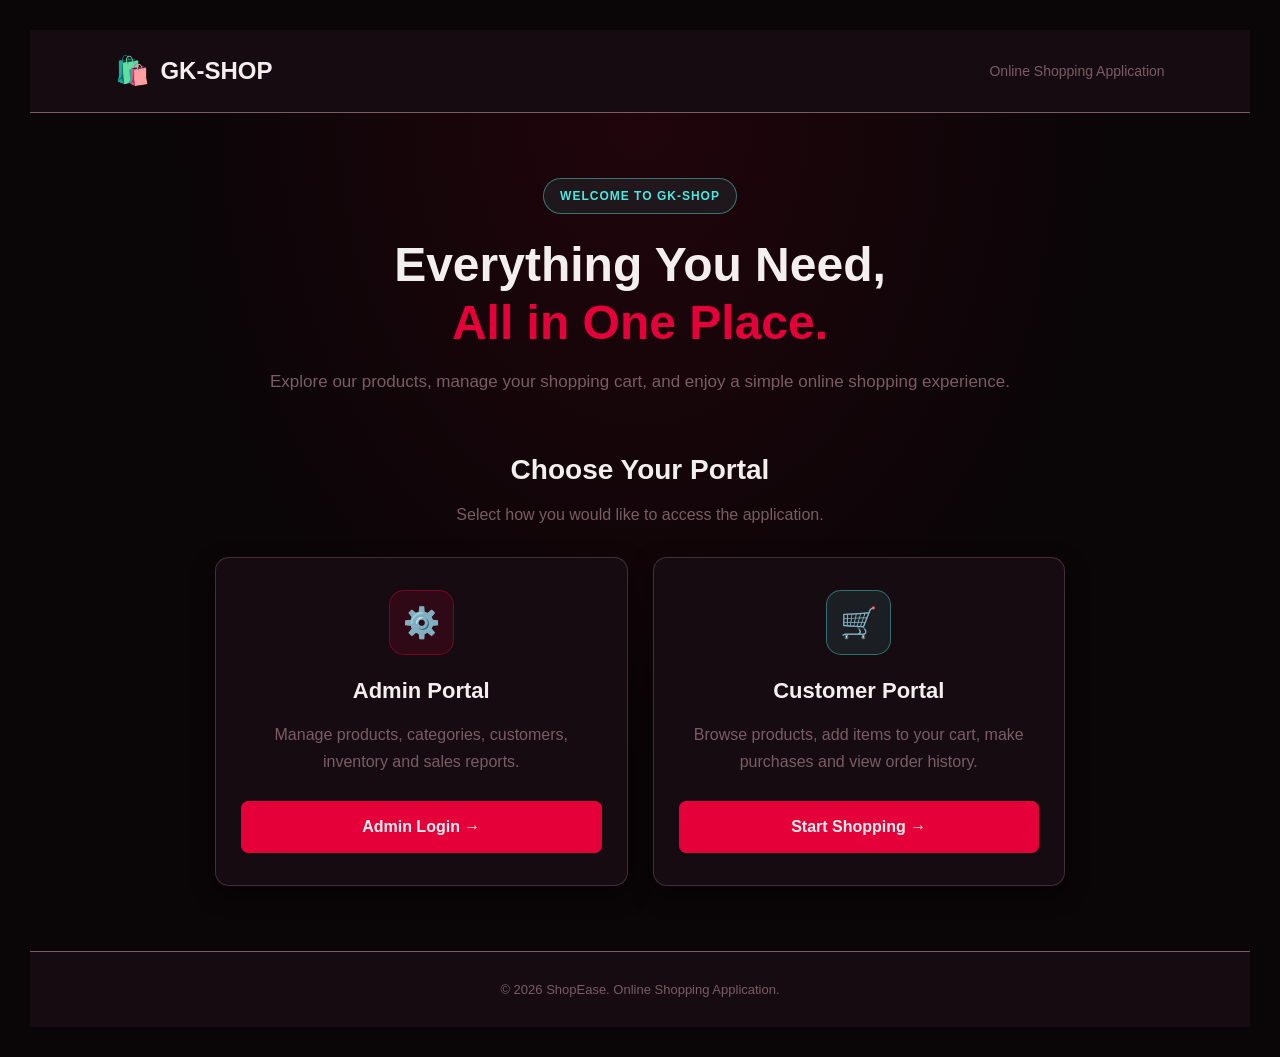
<file: index.html>
<!DOCTYPE html>
<html lang="en">
<head>
    <meta charset="UTF-8">
    <meta name="viewport" content="width=device-width, initial-scale=1.0">

    <title>Online Shopping</title>

    <link rel="stylesheet" href="css/style.css">
</head>

<body>


<header class="home-header">
    <div class="home-logo">
        <span class="logo-icon">🛍️</span>
        <span>GK-SHOP</span>
    </div>

    <span class="header-label">Online Shopping Application</span>
</header>

<main class="home-main">

    <section class="hero-section">
        <span class="hero-tag">WELCOME TO GK-SHOP</span>

        <h1>Everything You Need,<br>
            <span>All in One Place.</span>
        </h1>

        <p>
            Explore our products, manage your shopping cart,
            and enjoy a simple online shopping experience.
        </p>
    </section>

    <section class="access-section">
        <h2>Choose Your Portal</h2>
        <p class="access-description">
            Select how you would like to access the application.
        </p>

        <div class="portal-container">

            <div class="portal-card">
                <div class="portal-icon admin-icon">⚙️</div>

                <h3>Admin Portal</h3>

                <p>
                    Manage products, categories, customers,
                    inventory and sales reports.
                </p>

                <a href="admin-login.html" class="portal-button">
                    Admin Login →
                </a>
            </div>

            <div class="portal-card">
                <div class="portal-icon customer-icon">🛒</div>

                <h3>Customer Portal</h3>

                <p>
                    Browse products, add items to your cart,
                    make purchases and view order history.
                </p>

                <a href="customer-login.html" class="portal-button">
                    Start Shopping →
                </a>
            </div>

        </div>
    </section>

</main>

<footer class="home-footer">
    <p>© 2026 ShopEase. Online Shopping Application.</p>
</footer>

</body>
</html>
</file>
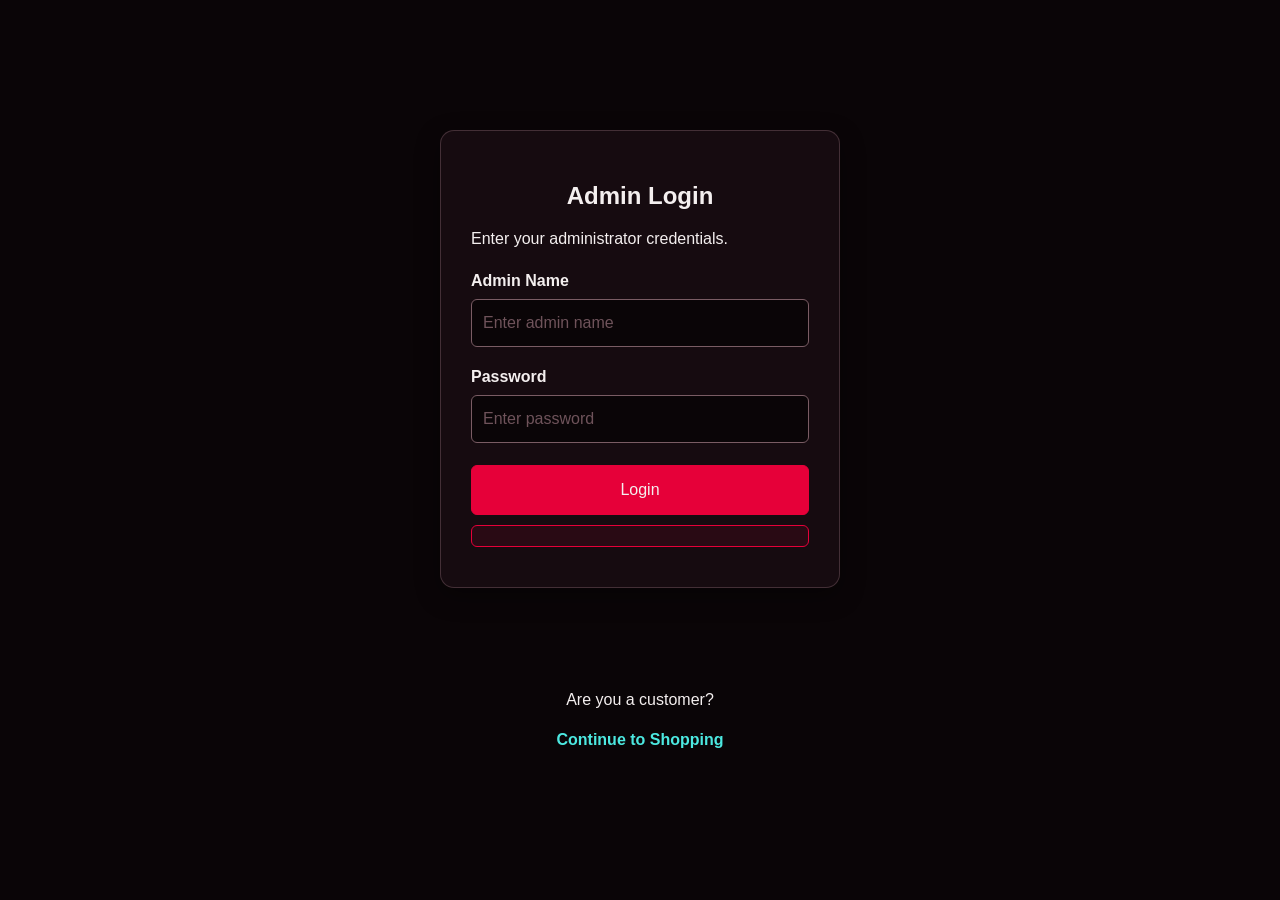
<file: admin-login.html>
<!DOCTYPE html>
<html lang="en">
<head>
    <meta charset="UTF-8">
    <meta name="viewport" content="width=device-width, initial-scale=1.0">
    <title>Admin Login - EcommerceShopping</title>
    <link rel="stylesheet" href="css/style.css">
</head>
<body>

    <div class="admin-login-container">
        <h2>Admin Login</h2>
        <p>Enter your administrator credentials.</p>

        <form id="adminLoginForm">
            <label for="adminName">Admin Name</label>
            <input
                type="text"
                id="adminName"
                placeholder="Enter admin name"
                required
            >

            <label for="adminPassword">Password</label>
            <input
                type="password"
                id="adminPassword"
                placeholder="Enter password"
                required
            >

            <button type="submit">Login</button>
            <p id="loginMessage"></p>
        </form>
    </div>
    <div class="customer-link">
        <p>Are you a customer?</p>
        <a href="customer.html">Continue to Shopping</a>
    </div>

    <script src="https://code.jquery.com/jquery-3.7.1.min.js"></script>
    <script src="js/admin/auth.js"></script>
    <script src="js/admin/admin-login.js"></script>
</body>
</html>
</file>
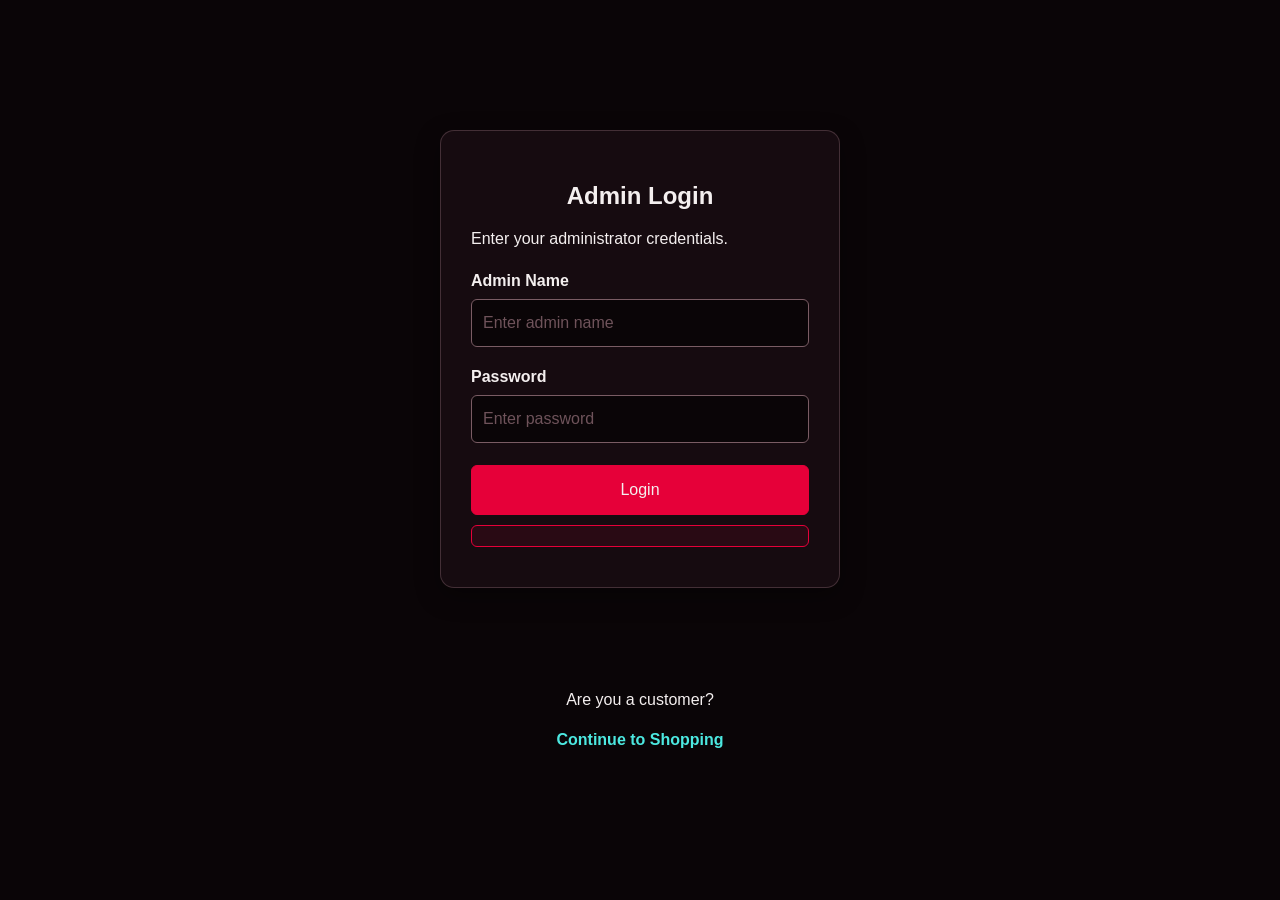
<file: admin.html>
<!DOCTYPE html>
<html lang="en">
<head>
    <meta charset="UTF-8">
    <meta name="viewport" content="width=device-width, initial-scale=1.0">
    <script src="js/admin/auth.js"></script>
    <title>Admin Dashboard - GK-SHOP</title>
    <link rel="stylesheet" href="css/style.css">
</head>
<body>

    <header>
        <h1>GK-SHOP</h1>
        <p>Admin Dashboard</p>
        <button type="button" onclick="adminLogout()">Logout</button>
    </header>

    <main>
        <section>
            <h2>Category Management</h2>

            <form id="categoryForm">
                <h3 id="categoryFormTitle">Add New Category</h3>

                <label for="categoryName">Category Name</label>
                <input
                    type="text"
                    id="categoryName"
                    placeholder="Enter category name"
                    maxlength="100"
                    required
                >

                <button type="submit" id="saveCategoryBtn">
                    Add Category
                </button>

                <button type="button" id="cancelEditBtn" style="display:none;">
                    Cancel
                </button>
            </form>

            <p id="categoryMessage" style="display:none;"></p>

            <h3>Available Categories</h3>

            <table>
                <thead>
                    <tr>
                        <th>Category ID</th>
                        <th>Category Name</th>
                        <th>Actions</th>
                    </tr>
                </thead>

                <tbody id="categoryTableBody">
                </tbody>
            </table>
        </section>

        <section id="productManagement">
            <h2>Product Management</h2>

            <form id="productForm">
                <h3 id="productFormTitle">Add New Product</h3>

                <label for="productTitle">Product Title</label>
                <input type="text" id="productTitle" maxlength="150" required>

                <label for="productDescription">Description</label>
                <textarea id="productDescription" required></textarea>

                <label for="productCategory">Category</label>
                <select id="productCategory" required>
                    <option value="">Select Category</option>
                </select>

                <label for="productQuantity">Quantity</label>
                <input type="number" id="productQuantity" min="0" step="1" required>

                <label for="productPrice">Price</label>
                <input type="number" id="productPrice" min="0" step="0.01" required>

                <button type="submit" id="saveProductBtn">Add Product</button>

                <button type="button" id="cancelProductEditBtn" style="display:none;">
                    Cancel
                </button>
            </form>

            <p id="productMessage" style="display:none;"></p>

            <h3>Find Individual Product</h3>

            <input
                type="text"
                id="productSearchId"
                placeholder="Enter Product ID"
            >

            <button type="button" id="searchProductBtn">Search</button>
            <button type="button" id="clearProductSearchBtn">Show All Products</button>

            <h3>Product Inventory</h3>

            <label for="productCategoryFilter">Filter by Category</label>
            <select id="productCategoryFilter">
                <option value="">All Categories</option>
            </select>

            <table>
                <thead>
                    <tr>
                        <th>Product ID</th>
                        <th>Title</th>
                        <th>Category ID</th>
                        <th>Quantity</th>
                        <th>Price</th>
                        <th>Status</th>
                        <th>Actions</th>
                    </tr>
                </thead>

                <tbody id="productTableBody"></tbody>
            </table>

            <div class="pagination">
                <button type="button" id="previousProductPageBtn" disabled>
                    Previous
                </button>

                <span id="productPageInfo">Page 1</span>

                <button type="button" id="nextProductPageBtn" disabled>
                    Next
                </button>
            </div>
        </section>

        <section id="customerManagement">
            <h2>Customer Management</h2>

            <form id="customerForm">
                <h3 id="customerFormTitle">Add New Customer</h3>

                <label for="customerName">Customer Name</label>
                <input
                    type="text"
                    id="customerName"
                    maxlength="100"
                    required
                >

                <label for="customerEmail">Email</label>
                <input
                    type="email"
                    id="customerEmail"
                    required
                >

                <label for="customerMobile">Mobile Number</label>
                <input
                    type="tel"
                    id="customerMobile"
                    maxlength="15"
                    placeholder="Enter mobile number"
                    required
                >

                <label for="customerCreditLimit">Credit Limit</label>
                <input
                    type="number"
                    id="customerCreditLimit"
                    min="0"
                    step="0.01"
                    value="0"
                    required
                >

                <button type="submit" id="saveCustomerBtn">
                    Add Customer
                </button>

                <button
                    type="button"
                    id="cancelCustomerEditBtn"
                    style="display:none;"
                >
                    Cancel
                </button>
            </form>

            <p id="customerMessage" style="display:none;"></p>

            <h3>Customer Records</h3>

            <table>
                <thead>
                    <tr>
                        <th>Customer ID</th>
                        <th>Name</th>
                        <th>Email</th>
                        <th>Mobile</th>
                        <th>Credit Limit</th>
                        <th>Actions</th>
                    </tr>
                </thead>

                <tbody id="customerTableBody"></tbody>
            </table>
        </section>

        <section>
            <h2>Sample Data Setup</h2>
            <p>Insert sample categories and products into Firestore.</p>

            <button type="button" onclick="insertSampleData()">
                Insert Sample Data
            </button>

            <button type="button" onclick="insertSampleCustomers()">
                Insert Sample Customers
            </button>

            <button type="button" onclick="insertSampleOrders()">
                Insert Sample Orders
            </button>
        </section>

        <section id="inventoryReportsSection">
            <h2>Inventory Reports</h2>

            <div class="report-controls">
                <label for="inventoryReportType">Report Type</label>

                <select id="inventoryReportType">
                    <option value="all">Current Stock - All</option>
                    <option value="high">High Stock - Above 100</option>
                    <option value="low">Low Stock - Below 15</option>
                </select>

                <label for="inventoryReportCategory">Category</label>

                <select id="inventoryReportCategory">
                    <option value="">All Categories</option>
                </select>
            </div>

            <p id="inventoryReportMessage"></p>

            <div id="inventoryReportTable"></div>
        </section>

        <section id="salesReportsSection">
            <h2>Sales Reports</h2>

            <div class="report-controls">
                <label for="salesFromDate">From Date:</label>
                <input type="date" id="salesFromDate">

                <label for="salesToDate">To Date:</label>
                <input type="date" id="salesToDate">
            </div>

            <div class="report-controls">
                <label for="salesReportType">Report Type:</label>

                <select id="salesReportType">
                    <option value="all">All Sales</option>
                    <option value="category">Category-wise Sales</option>
                    <option value="cash">Cash Sales</option>
                    <option value="credit">Credit Sales</option>
                    <option value="top">Top 10 Selling Items</option>
                    <option value="bottom">Bottom 10 Selling Items</option>
                </select>

                <label for="salesReportCategory">Category:</label>

                <select id="salesReportCategory">
                    <option value="">All Categories</option>
                </select>
            </div>

            <p id="salesReportMessage"></p>

            <div id="salesReportTable"></div>
        </section>

    </main>

    <script src="https://code.jquery.com/jquery-3.7.1.min.js"></script>
    <script src="js/config.js"></script>
    <script src="js/api.js"></script>
    <script src="js/admin/categories.js"></script>
    <script src="js/admin/products.js"></script>
    <script src="js/admin/customers.js"></script>
    <script src="js/admin/reports.js"></script>
    <script src="js/admin/seed-data.js"></script>

</body>
</html>
</file>
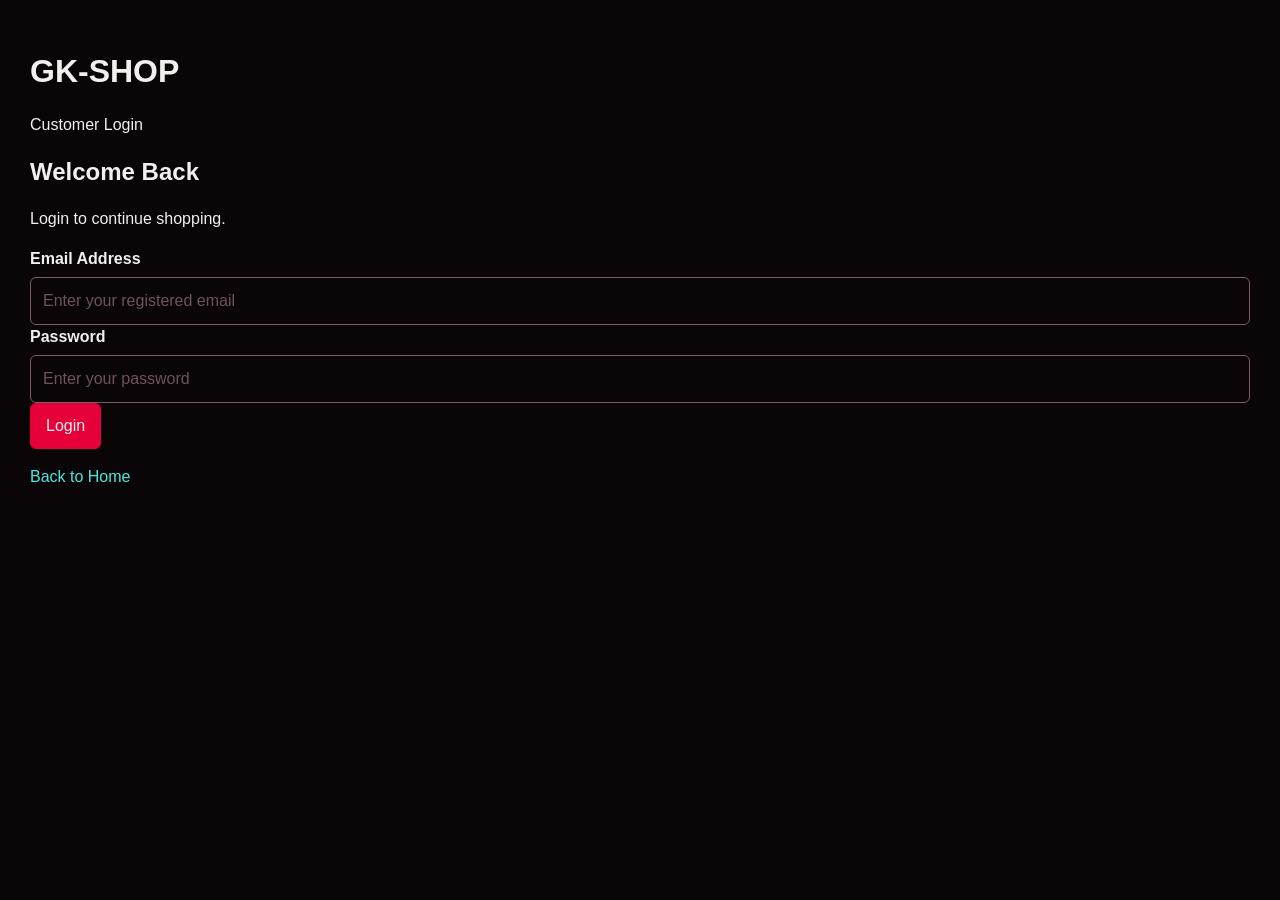
<file: customer-login.html>
<!DOCTYPE html>
<html lang="en">
<head>
    <meta charset="UTF-8">
    <meta name="viewport" content="width=device-width, initial-scale=1.0">
    <title>Customer Login | GK-SHOP</title>

    <link rel="stylesheet" href="css/style.css">

    <script src="https://code.jquery.com/jquery-3.7.1.min.js"></script>
    <script src="js/config.js"></script>
    <script src="js/api.js"></script>
    <script src="js/customer/customer-login.js" defer></script>
</head>
<body>

    <header class="main-header">
        <h1>GK-SHOP</h1>
        <p>Customer Login</p>
    </header>

    <main class="login-container">
        <section class="login-card">
            <h2>Welcome Back</h2>
            <p>Login to continue shopping.</p>

            <form id="customerLoginForm">

                <div class="form-group">
                    <label for="customerEmail">Email Address</label>
                    <input
                        type="email"
                        id="customerEmail"
                        placeholder="Enter your registered email"
                        required
                    >
                </div>

                <div class="form-group">
                    <label for="customerPassword">Password</label>
                    <input
                        type="password"
                        id="customerPassword"
                        placeholder="Enter your password"
                        required
                    >
                </div>

                <button type="submit" class="primary-btn">
                    Login
                </button>

                <p id="customerLoginMessage"></p>

            </form>

            <p>
                <a href="index.html">Back to Home</a>
            </p>
        </section>
    </main>

</body>
</html>
</file>
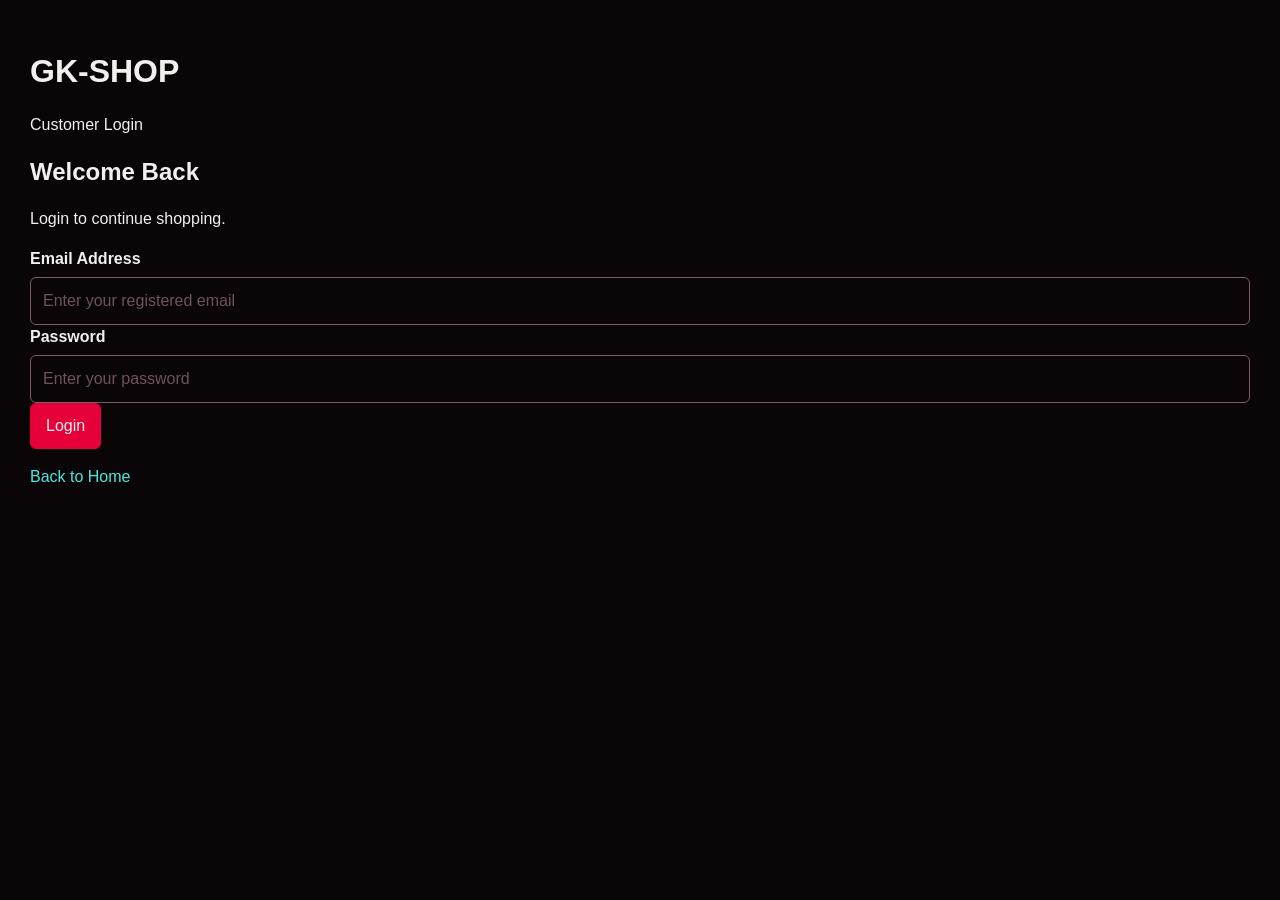
<file: customer.html>
<!DOCTYPE html>
<html lang="en">

<head>
    <meta charset="UTF-8">
    <meta name="viewport" content="width=device-width, initial-scale=1.0">

    <title>GK-SHOP| Customer</title>

    <link rel="stylesheet" href="css/style.css">
</head>

<body>

    <!-- Header -->
    <header>
        <h1>GK-SHOP</h1>
        <p>Welcome to our Online Shopping Store</p>

        <button type="button" id="customerLogoutBtn">
        Logout
        </button>
    </header>

    <!-- Main Content -->
    <main>

        <!-- Product Catalog -->
        <section id="shoppingSection">

            <h2>Browse Products</h2>

            <!-- Search and Category Filter -->
            <div class="catalog-controls">

                <input
                    type="search"
                    id="shopSearch"
                    placeholder="Search products by name or description..."
                >

                <select id="shopCategory">
                    <option value="">All Categories</option>
                </select>

            </div>

            <!-- Product Display -->
            <div
                id="shoppingProductList"
                class="shopping-product-grid"
            >
                <p>Loading products...</p>
            </div>

            <!-- Catalog Messages -->
            <p
                id="catalogMessage"
                style="display: none;"
            ></p>

            <!-- Pagination -->
            <div class="pagination">

                <button
                    type="button"
                    id="catalogPreviousBtn"
                    disabled
                >
                    Previous
                </button>

                <span id="catalogPageInfo">
                    Page 1
                </span>

                <button
                    type="button"
                    id="catalogNextBtn"
                    disabled
                >
                    Next
                </button>

            </div>

        </section>


        <!-- Shopping Cart -->
        <section id="cartSection">

            <h2>Shopping Cart</h2>

            <!-- Cart Items -->
            <div id="shoppingCartItems">
                <p>Your cart is empty.</p>
            </div>

            <!-- Cart Total -->
            <div class="cart-summary">

                <h3>
                    Total:
                    <span id="cartTotal">₹0.00</span>
                </h3>

            </div>

            <!-- Cart Messages -->
            <p
                id="cartMessage"
                style="display: none;"
            ></p>

            <!-- Checkout Button -->
            <button
                type="button"
                id="proceedToCheckoutBtn"
                disabled
            >
                Proceed to Checkout
            </button>

        </section>


        <!-- Checkout Section -->
        <section id="checkoutSection" style="display: none;">

            <h2>Checkout</h2>

            <form id="checkoutForm">

                <label for="checkoutEmail">
                    Registered Customer Email
                </label>

                <input
                    type="email"
                    id="checkoutEmail"
                    placeholder="Enter your registered email"
                    required
                >

                <label for="paymentMode">
                    Payment Method
                </label>

                <select id="paymentMode" required>
                    <option value="">Select Payment Method</option>
                    <option value="Cash">Cash</option>
                    <option value="Credit">Credit</option>
                </select>

                <p>
                    Credit purchases are subject to your available credit limit.
                </p>

                <button type="submit" id="placeOrderBtn">
                    Place Order
                </button>

                <button type="button" id="cancelCheckoutBtn">
                    Cancel
                </button>

            </form>

            <p id="checkoutMessage" style="display: none;"></p>

        </section>


        <section id="orderHistorySection" class="order-history-section">
            <h2>My Orders</h2>
            <p>Enter your registered email to view your previous orders.</p>

            <div class="order-search">
                <input
                    type="email"
                    id="orderCustomerEmail"
                    placeholder="Enter registered email"
                >
                <button type="button" id="loadOrdersBtn">View Orders</button>
            </div>

            <p id="orderHistoryMessage"></p>

            <div id="orderHistoryList"></div>

            <div id="orderBillDetails"></div>
        </section>


    </main>


    <!-- Footer -->
    <footer>
        <p>&copy; 2026 Online Shopping. All rights reserved.</p>
    </footer>


    <!-- JavaScript Files -->
    <script src="https://code.jquery.com/jquery-3.7.1.min.js"></script>

    <script src="js/config.js"></script>
    <script src="js/api.js"></script>

    <!-- Customer Modules -->
    <script src="js/customer/cart.js"></script>
    <script src="js/customer/catalog.js"></script>
    <script src="js/customer/checkout.js"></script>
    <script src="js/customer/orders.js"></script>
    <script src="js/customer/customer-login.js"></script>

</body>

</html>
</file>
<file: css/style.css>
/* =========================================================
   SHOPEASE — DARK TACTICAL THEME
   Colour palette:
   Background:       #0A0507
   Surface:          #160B10
   Crimson:          #E60039
   Tactical Amber:   #F2A900
   Ice Cyan:         #4CE8E0
   Primary Text:     #F4EFEF
   Muted / Borders:  #7A5C64
   ========================================================= */

:root {
    --color-bg: #0A0507;
    --color-surface: #160B10;
    --color-crimson: #E60039;
    --color-amber: #F2A900;
    --color-cyan: #4CE8E0;
    --color-text: #F4EFEF;
    --color-muted: #7A5C64;

    --color-success: #4CE8E0;
    --color-danger: #E60039;
    --color-input: #0A0507;
    --color-hover: #251019;

    --border: 1px solid var(--color-muted);
    --border-soft: 1px solid rgba(122, 92, 100, 0.45);
    --radius-sm: 6px;
    --radius-md: 10px;
    --radius-lg: 14px;
    --shadow: 0 8px 24px rgba(0, 0, 0, 0.35);
}

* {
    box-sizing: border-box;
}

html {
    min-height: 100%;
    background: var(--color-bg);
    color-scheme: dark;
}

body {
    min-height: 100vh;
    margin: 0;
    padding: 30px;
    font-family: Arial, Helvetica, sans-serif;
    line-height: 1.5;
    color: var(--color-text);
    background: var(--color-bg);
}

h1, h2, h3, h4, h5, h6 {
    color: var(--color-text);
    line-height: 1.25;
}

p, label, span, li {
    color: inherit;
}

small, .muted, .header-label, .access-description {
    color: var(--color-muted);
}

a {
    color: var(--color-cyan);
    text-decoration: none;
}

a:hover {
    color: var(--color-amber);
}

button, input, select, textarea {
    font: inherit;
}

button {
    border: 1px solid var(--color-crimson);
    border-radius: var(--radius-sm);
    padding: 10px 15px;
    color: var(--color-text);
    background: var(--color-crimson);
    cursor: pointer;
    transition: background-color 0.2s ease, border-color 0.2s ease,
                color 0.2s ease, transform 0.2s ease;
}

button:hover:not(:disabled) {
    background: #B8002E;
    border-color: var(--color-amber);
    transform: translateY(-1px);
}

button:disabled {
    opacity: 0.45;
    cursor: not-allowed;
    transform: none;
}

input, select, textarea {
    width: 100%;
    padding: 11px 12px;
    color: var(--color-text);
    background: var(--color-input);
    border: var(--border);
    border-radius: var(--radius-sm);
    outline: none;
}

input::placeholder, textarea::placeholder {
    color: var(--color-muted);
    opacity: 0.9;
}

input:focus, select:focus, textarea:focus {
    border-color: var(--color-cyan);
    box-shadow: 0 0 0 2px rgba(76, 232, 224, 0.12);
}

select option {
    color: var(--color-text);
    background: var(--color-surface);
}

label {
    display: block;
    margin-bottom: 6px;
    color: var(--color-text);
    font-weight: 600;
}

hr {
    border: 0;
    border-top: var(--border-soft);
    margin: 24px 0;
}

/* Shared forms and panels */
#categoryForm,
#productForm,
#customerForm,
#checkoutForm,
#checkoutSection,
#shoppingSection,
#cartSection,
.order-bill,
.admin-login-container,
.portal-card {
    color: var(--color-text);
    background: var(--color-surface);
    border: var(--border-soft);
    border-radius: var(--radius-lg);
    box-shadow: var(--shadow);
}

#categoryForm {
    max-width: 450px;
    margin: 20px 0;
    padding: 20px;
}

#categoryForm input {
    display: block;
    margin: 10px 0;
}

#categoryForm button,
#categoryTableBody button {
    margin: 5px;
}

#productManagement,
#customerManagement {
    margin-top: 40px;
    padding-top: 25px;
    border-top: 2px solid var(--color-muted);
}

#productForm,
#customerForm {
    max-width: 500px;
    margin: 20px 0;
    padding: 20px;
}

#productForm input,
#productForm textarea,
#productForm select,
#productSearchId,
#productCategoryFilter,
#customerForm input {
    display: block;
    width: 100%;
    margin: 8px 0 15px;
}

#productForm textarea {
    min-height: 90px;
    resize: vertical;
}

#productForm button,
#productManagement button,
#customerForm button,
#customerManagement button {
    margin: 5px;
}

#checkoutSection {
    margin: 25px 0;
    padding: 20px;
}

#checkoutForm {
    max-width: 450px;
}

#checkoutForm input,
#checkoutForm select {
    display: block;
    margin: 8px 0 15px;
}

#checkoutForm button {
    margin: 5px;
}

/* Tables */
table,
.orders-table,
.report-table {
    width: 100%;
    margin-top: 15px;
    border-collapse: collapse;
    color: var(--color-text);
    background: var(--color-surface);
}

th, td,
#productManagement th,
#productManagement td,
#customerManagement th,
#customerManagement td,
.orders-table th,
.orders-table td,
.report-table th,
.report-table td {
    padding: 12px;
    border: 1px solid rgba(122, 92, 100, 0.55);
    text-align: left;
    vertical-align: top;
}

th,
#productManagement th,
#customerManagement th,
.orders-table th,
.report-table th {
    color: var(--color-amber);
    background: #211018;
    font-weight: 700;
}

tbody tr:nth-child(even) {
    background: rgba(255, 255, 255, 0.018);
}

tbody tr:hover {
    background: var(--color-hover);
}

/* Pagination */
.pagination {
    display: flex;
    flex-wrap: wrap;
    align-items: center;
    gap: 12px;
    margin: 20px 0;
}

/* Messages and statuses */
#categoryMessage,
#catalogMessage,
#cartMessage,
#checkoutMessage,
#productMessage,
#customerMessage,
#inventoryReportMessage,
#salesReportMessage,
#loginMessage,
.order-history-message {
    margin: 10px 0;
    padding: 10px 12px;
    border-radius: var(--radius-sm);
}

#categoryMessage.success,
#catalogMessage.success,
#cartMessage.success,
#checkoutMessage.success,
#productMessage.success,
#customerMessage.success {
    color: var(--color-cyan);
    border: 1px solid var(--color-cyan);
    background: rgba(76, 232, 224, 0.08);
}

#categoryMessage.error,
#catalogMessage.error,
#cartMessage.error,
#checkoutMessage.error,
#productMessage.error,
#customerMessage.error,
#loginMessage {
    color: #FF6B83;
    border: 1px solid var(--color-crimson);
    background: rgba(230, 0, 57, 0.09);
}

/* Customer catalogue */
#shoppingSection,
#cartSection {
    margin: 25px 0;
    padding: 20px;
}

#shopSearch,
#shopCategory {
    width: auto;
    min-width: 220px;
    max-width: 100%;
    margin: 10px 5px;
}

.shopping-product-grid {
    display: grid;
    grid-template-columns: repeat(auto-fit, minmax(220px, 1fr));
    gap: 20px;
    margin-top: 20px;
}

.shopping-product-card {
    min-width: 0;
    padding: 18px;
    color: var(--color-text);
    background: var(--color-surface);
    border: var(--border-soft);
    border-radius: var(--radius-lg);
    box-shadow: var(--shadow);
    transition: transform 0.2s ease, border-color 0.2s ease;
}

.shopping-product-card:hover {
    transform: translateY(-4px);
    border-color: var(--color-crimson);
}

.shopping-product-card h3 {
    margin-top: 0;
    color: var(--color-text);
}

.shopping-product-card p {
    color: var(--color-muted);
}

.shopping-product-card p strong,
.shopping-product-card .product-price {
    color: var(--color-amber);
}

.shopping-product-image {
    display: block;
    width: 100%;
    height: 190px;
    object-fit: contain;
    padding: 12px;
    margin-bottom: 12px;
    background: #0A0507;
    border: var(--border-soft);
    border-radius: var(--radius-md);
}

.shopping-product-card input,
.cart-item input {
    width: 80px;
    margin: 8px;
}

.shopping-product-card button,
.cart-item button,
#proceedToCheckoutBtn {
    margin: 5px;
}

.shopping-product-card button {
    width: 100%;
}

#catalogPreviousBtn,
#catalogNextBtn {
    margin: 8px 5px;
}

/* Cart */
.cart-item {
    padding: 12px 0;
    border-bottom: var(--border-soft);
}

#cartTotal {
    color: var(--color-amber);
    font-size: 1.2rem;
    font-weight: 700;
}

/* Login */
.admin-login-container {
    width: 90%;
    max-width: 400px;
    margin: 100px auto;
    padding: 30px;
}

.admin-login-container h2 {
    margin-bottom: 10px;
    text-align: center;
}

.admin-login-container label {
    margin-top: 18px;
}

.admin-login-container input {
    width: 100%;
    padding: 11px;
}

.admin-login-container button {
    width: 100%;
    margin-top: 22px;
    padding: 12px;
}

/* Order history and bill */
.order-history-section {
    max-width: 1100px;
    margin: 30px auto;
    padding: 20px;
}

.order-search {
    display: flex;
    gap: 10px;
    margin: 20px 0;
}

.order-search input {
    flex: 1;
    min-width: 0;
}

.order-bill {
    margin-top: 25px;
    padding: 20px;
}

/* Reports */
#inventoryReportsSection,
#salesReportsSection {
    margin: 30px auto;
    padding: 20px;
}

.report-controls {
    display: flex;
    flex-wrap: wrap;
    align-items: center;
    gap: 12px;
    margin: 20px 0;
}

.report-controls select,
.report-controls input {
    width: auto;
    min-width: 180px;
}

/* Homepage */
.home-header {
    display: flex;
    justify-content: space-between;
    align-items: center;
    gap: 20px;
    padding: 20px 7%;
    background: var(--color-surface);
    border-bottom: 1px solid var(--color-muted);
}

.home-logo {
    display: flex;
    align-items: center;
    gap: 10px;
    color: var(--color-text);
    font-size: 24px;
    font-weight: 700;
}

.logo-icon {
    color: var(--color-crimson);
    font-size: 28px;
}

.header-label {
    color: var(--color-muted);
    font-size: 14px;
}

.home-main {
    min-height: calc(100vh - 145px);
    padding: 65px 20px;
    background:
        radial-gradient(ellipse at 50% 0%, rgba(230, 0, 57, 0.10), transparent 55%),
        var(--color-bg);
}

.hero-section {
    max-width: 750px;
    margin: 0 auto 55px;
    text-align: center;
}

.hero-tag {
    display: inline-block;
    padding: 8px 16px;
    color: var(--color-cyan);
    background: rgba(76, 232, 224, 0.08);
    border: 1px solid rgba(76, 232, 224, 0.45);
    border-radius: 30px;
    font-size: 12px;
    font-weight: 700;
    letter-spacing: 1px;
}

.hero-section h1 {
    margin: 22px 0 15px;
    color: var(--color-text);
    font-size: 48px;
    line-height: 1.2;
}

.hero-section h1 span {
    color: var(--color-crimson);
}

.hero-section p {
    color: var(--color-muted);
    font-size: 17px;
    line-height: 1.7;
}

.access-section {
    max-width: 850px;
    margin: auto;
    text-align: center;
}

.access-section h2 {
    margin-bottom: 8px;
    color: var(--color-text);
    font-size: 28px;
}

.access-description {
    margin-bottom: 30px;
}

.portal-container {
    display: grid;
    grid-template-columns: repeat(2, minmax(0, 1fr));
    gap: 25px;
}

.portal-card {
    padding: 32px 25px;
    text-align: center;
    transition: transform 0.2s ease, border-color 0.2s ease,
                box-shadow 0.2s ease;
}

.portal-card:hover {
    transform: translateY(-5px);
    border-color: var(--color-crimson);
    box-shadow: 0 12px 28px rgba(230, 0, 57, 0.12);
}

.portal-icon {
    display: flex;
    align-items: center;
    justify-content: center;
    width: 65px;
    height: 65px;
    margin: 0 auto 18px;
    border-radius: 15px;
    font-size: 30px;
}

.admin-icon {
    color: var(--color-crimson);
    background: rgba(230, 0, 57, 0.12);
    border: 1px solid rgba(230, 0, 57, 0.4);
}

.customer-icon {
    color: var(--color-cyan);
    background: rgba(76, 232, 224, 0.09);
    border: 1px solid rgba(76, 232, 224, 0.4);
}

.portal-card h3 {
    margin-bottom: 12px;
    color: var(--color-text);
    font-size: 22px;
}

.portal-card p {
    min-height: 55px;
    margin-bottom: 25px;
    color: var(--color-muted);
    line-height: 1.7;
}

.portal-button,
.home-btn {
    display: inline-block;
    padding: 13px 20px;
    color: var(--color-text);
    background: var(--color-crimson);
    border: 1px solid var(--color-crimson);
    border-radius: 7px;
    font-weight: 600;
    text-decoration: none;
    transition: background-color 0.2s ease, border-color 0.2s ease;
}

.portal-button {
    width: 100%;
}

.portal-button:hover,
.home-btn:hover {
    color: var(--color-text);
    background: #B8002E;
    border-color: var(--color-amber);
}

.customer-link {
    margin-top: 20px;
    text-align: center;
}

.customer-link a {
    color: var(--color-cyan);
    font-weight: 600;
}

.customer-link a:hover {
    color: var(--color-amber);
    text-decoration: underline;
}

.home-options {
    display: flex;
    flex-wrap: wrap;
    justify-content: center;
    gap: 20px;
}

.home-footer {
    padding: 15px;
    color: var(--color-muted);
    background: var(--color-surface);
    border-top: 1px solid var(--color-muted);
    font-size: 13px;
    text-align: center;
}

/* Focus visibility */
a:focus-visible,
button:focus-visible {
    outline: 2px solid var(--color-cyan);
    outline-offset: 3px;
}

/* Responsive layouts */
@media (max-width: 900px) {
    body {
        padding: 20px;
    }

    table {
        display: block;
        max-width: 100%;
        overflow-x: auto;
        white-space: nowrap;
    }
}

@media (max-width: 650px) {
    body {
        padding: 14px;
    }

    .home-header {
        padding: 16px 5%;
    }

    .header-label {
        display: none;
    }

    .home-main {
        padding: 45px 18px;
    }

    .hero-section h1 {
        font-size: 34px;
    }

    .portal-container {
        grid-template-columns: 1fr;
    }

    .order-search {
        flex-direction: column;
    }

    .report-controls {
        align-items: stretch;
        flex-direction: column;
    }

    .report-controls select,
    .report-controls input,
    #shopSearch,
    #shopCategory {
        width: 100%;
        min-width: 0;
        margin: 6px 0;
    }

    .shopping-product-grid {
        grid-template-columns: repeat(auto-fit, minmax( min(100%, 220px), 1fr));
    }
}

/* Printed invoice: retain a clean paper-friendly appearance */
@media print {
    body * {
        visibility: hidden;
    }

    #orderBillDetails,
    #orderBillDetails * {
        visibility: visible;
    }

    #orderBillDetails {
        position: absolute;
        left: 0;
        top: 0;
        width: 100%;
        color: #111111;
        background: #ffffff;
        border: 0;
        box-shadow: none;
    }

    #orderBillDetails h1,
    #orderBillDetails h2,
    #orderBillDetails h3,
    #orderBillDetails p,
    #orderBillDetails span,
    #orderBillDetails td,
    #orderBillDetails th {
        color: #111111;
    }

    #orderBillDetails table,
    #orderBillDetails th,
    #orderBillDetails td {
        color: #111111;
        background: #ffffff;
        border-color: #cccccc;
    }

    #orderBillDetails button {
        display: none;
    }
}
</file>
